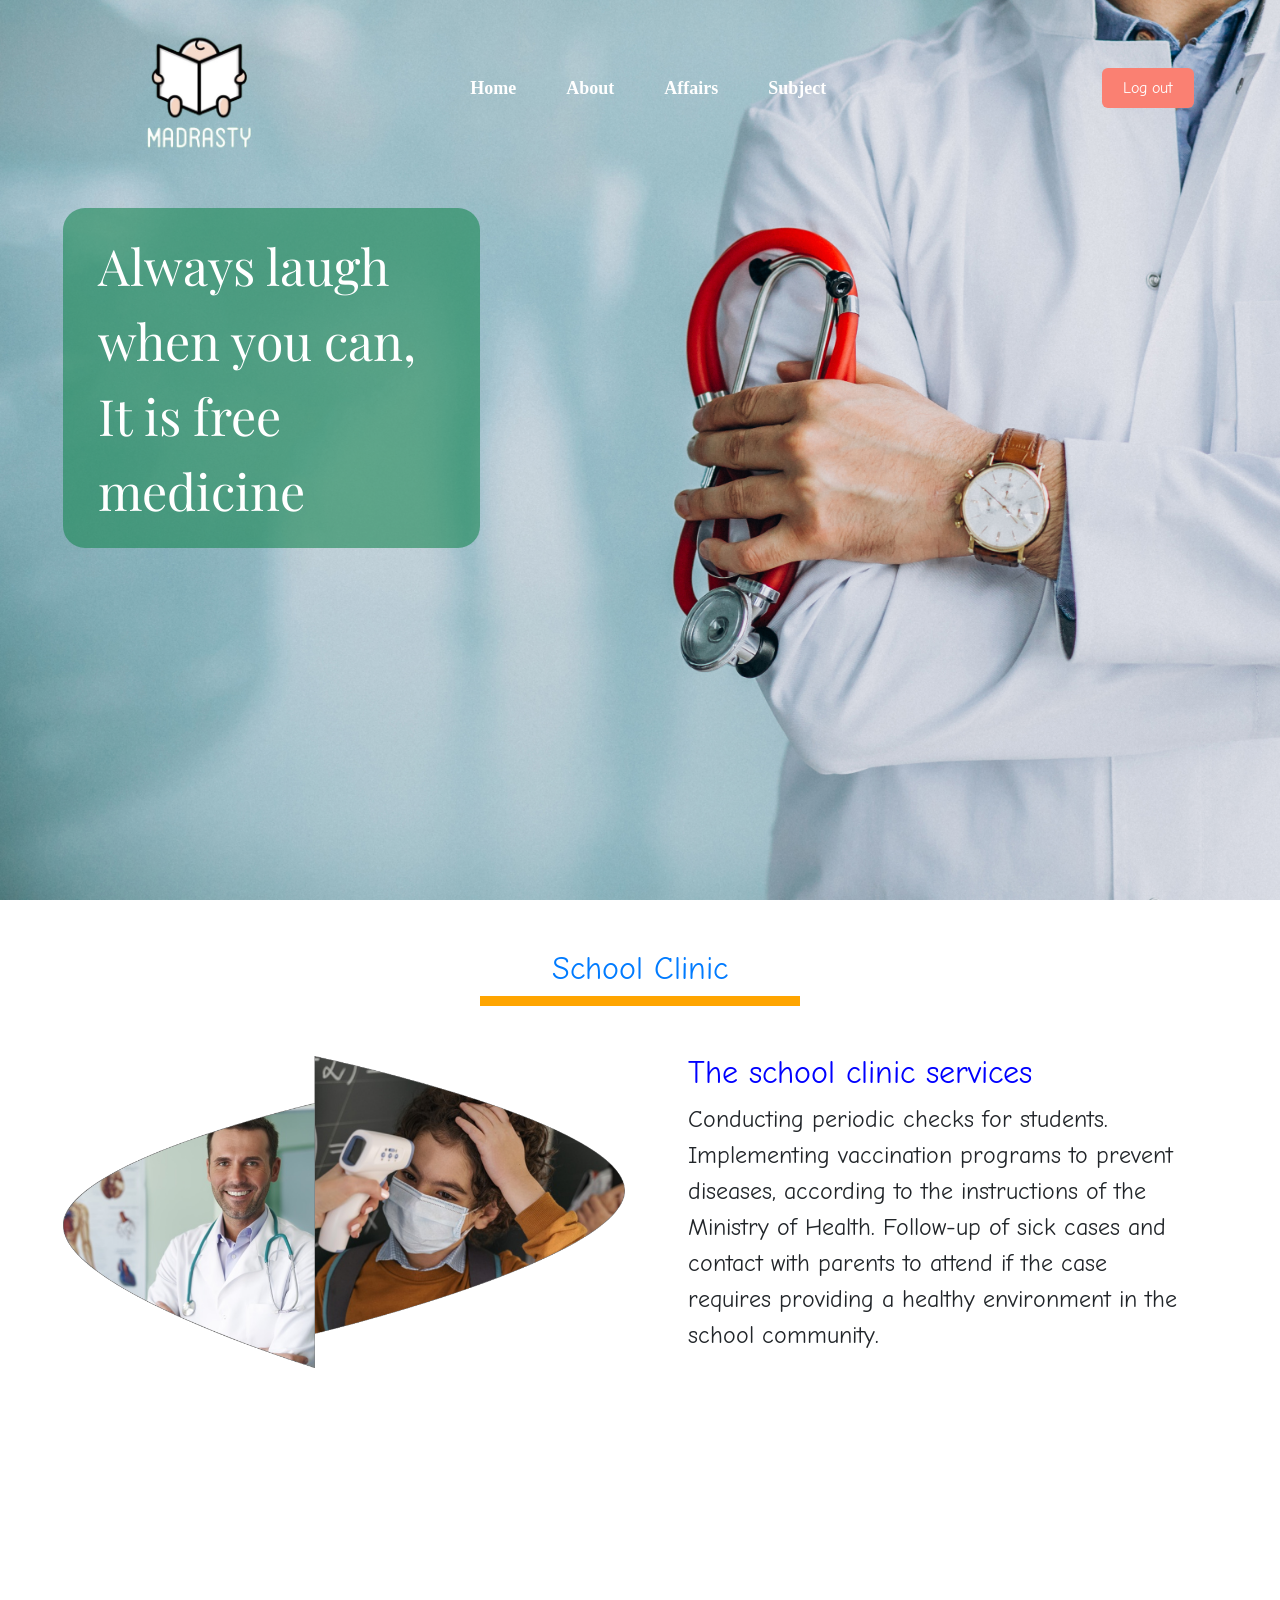
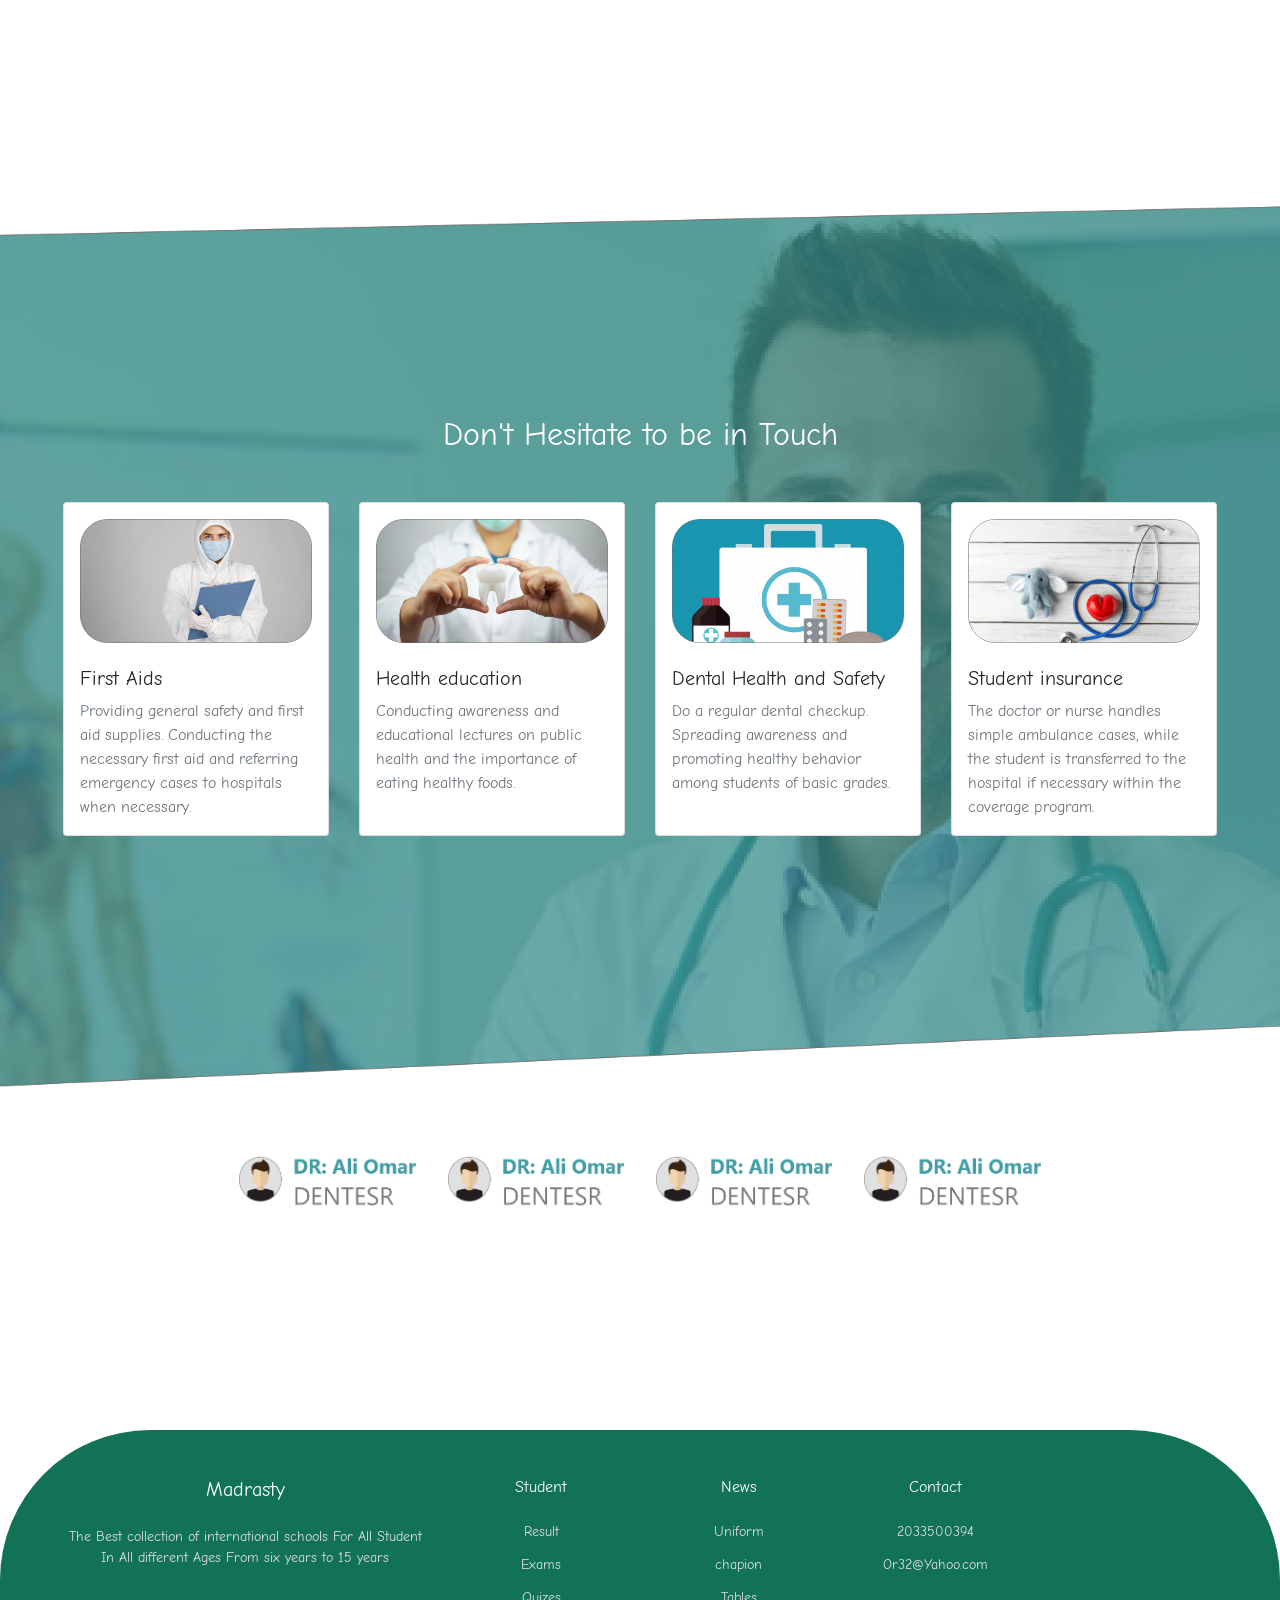
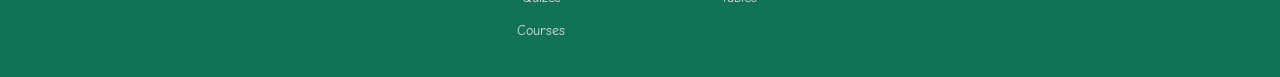
<file: bootstrap-task/session-21/index.html>
<!DOCTYPE html>
<html lang="en">
  <head>
    <meta charset="UTF-8">
    <meta name="viewport" content="width=device-width, initial-scale=1.0">
    <title>Madrasty</title>

    <link rel="stylesheet" href="./css/bootstrap.min.css">
    <link rel="stylesheet" href="./style.css">
    <link rel="preconnect" href="https://fonts.googleapis.com">
    <link rel="preconnect" href="https://fonts.gstatic.com" crossorigin>
    <link href="https://fonts.googleapis.com/css2?family=Comic+Neue:ital,wght@0,300;0,400;0,700;1,300;1,400;1,700&display=swap" rel="stylesheet">

    <link rel="preconnect" href="https://fonts.googleapis.com">
    <link rel="preconnect" href="https://fonts.gstatic.com" crossorigin>
    <link href="https://fonts.googleapis.com/css2?family=Playfair+Display:ital,wght@0,400..900;1,400..900&display=swap" rel="stylesheet">
  </head>

  <body>

    <!-- Header -->
    <section class="hero-bg container-fluid">

      <!-- Navbar -->
      <div class="container mb-5 pt-3">
        <navbar class="navbar row align-items-center text-center text-xl-start">
          <div class="logo-img col-xl-2 col-12 mb-3 mb-xl-0">
            <img src="./assets/logo.png" alt="logo">
          </div>

          <div class="pages offset-xl-1 col-xl-6 col-12 mb-3 mb-xl-0 d-flex justify-content-center justify-content-xl-start">
            <a href="#"><strong>Home</strong></a>
            <a href="#"><strong>About</strong></a>
            <a href=""><strong>Affairs</strong></a>
            <a href="#"><strong>Subject</strong></a>
          </div>
          <button class="offset-lg-1 col-xl-1 col-6 col-md-3 mx-auto mx-xl-0 mt-3 mt-xl-0">Log out</button>
        </navbar>
      </div>

      <!-- Always laugh card -->
      <div class="always-laugh card offset-lg-1 col-xl-4 col-md-8 col-8 mx-lg-5 mx-auto mt-5 mt-xl-0">
        <div class="card-body text-white">
          <p class="card-text">Always laugh when you can, It is free medicine</p>
        </div>
      </div>
    </section>

    <!-- School Clinic Section -->
    <section class="school-clinic-section container-fluid">
      <div class="school-clinic-heading mb-5 mx-auto">
        <h2 class="text-primary">School Clinic</h2>
        <div class="line"></div>
      </div>

      <div class="row mx-auto px-5 px-xl-5 align-items-center">
        <div class="col-xl-6 col-12 mb-4 mb-xl-0 text-center text-xl-start">
          <img src="./assets/compo.png" class="img-fluid w-100"/>
        </div>
        <div class="col-xl-6 col-12 school-clinic-paragraph px-md-5">
          <h4>The school clinic services</h4>
          <p>Conducting periodic checks for students. Implementing vaccination programs to prevent diseases, according to the instructions of the Ministry of Health. Follow-up of sick cases and contact with parents to attend if the case requires providing a healthy environment in the school community.</p>
        </div>
      </div>
    </section>

    <!-- Don't Hesitate to be in Touch -->
    <section class="dont-hestegate container-fluid py-5 d-flex flex-column justify-content-center">
      <h2 class="text-center text-white mb-5">Don't Hesitate to be in Touch</h2>
      <div class="row px-2 px-xl-5 justify-content-center">

        <div class="col-12 col-md-6 col-xl-3 mb-5">
          <div class="card p-3 dont-hestegate-card">
            <img src="./assets/s1.png" class="mb-4">
            <h5>First Aids</h5>
            <p class="text-muted m-0">Providing general safety and first aid supplies. Conducting the necessary first aid and referring emergency cases to hospitals when necessary.</p>
          </div>
        </div>

        <div class="col-12 col-md-6 col-xl-3 mb-5">
          <div class="card h-100 p-3">
            <img src="./assets/s2.png" class="mb-4">
            <h5>Health education</h5>
            <p class="text-muted">Conducting awareness and educational lectures on public health and the importance of eating healthy foods.</p>
          </div>
        </div>

        <div class="col-12 col-md-6 col-xl-3 mb-5">
          <div class="card h-100 p-3">
            <img src="./assets/s3.png" class="mb-4">
            <h5>Dental Health and Safety</h5>
            <p class="text-muted m-0">Do a regular dental checkup. Spreading awareness and promoting healthy behavior among students of basic grades.</p>
          </div>
        </div>

        <div class="col-12 col-md-6 col-xl-3 mb-5">
          <div class="card h-100 p-3">
            <img src="./assets/s4.png" class="mb-4">
            <h5>Student insurance</h5>
            <p class="text-muted m-0">The doctor or nurse handles simple ambulance cases, while the student is transferred to the hospital if necessary within the coverage program.</p>
          </div>
        </div>

      </div>
    </section>

    <!-- Doctors -->
    <section  class="doctors container-fluid pt-5">
      <div class="justify-content-center mx-auto row gap-5">
        <img src="./assets/g.png" class="col-lg-2 col-md-6 col-12 px-3 mt-1">
        <img src="./assets/g.png" class="col-lg-2 col-md-6 col-12 px-3 mt-1">
        <img src="./assets/g.png" class="col-lg-2 col-md-6 col-12 px-3 mt-1">
        <img src="./assets/g.png" class="col-lg-2 col-md-6 col-12 px-3 mt-1">
      </div>
    </section>

    <footer class="container-fluid footer-bg text-white">
      <div class="row pt-5 pb-4 px-3 px-lg-5 justify-content-evenly">
        <div class="col-12 col-lg-4 text-center text-lg-start mb-5 mb-lg-0">
          <h5 class="fw-bold mb-4 fs-4">Madrasty</h5>
          <p class="footer-desc mx-auto mx-lg-0">The Best collection of international schools For All Student In All different Ages From six years to 15 years</p>
        </div>

        <div class="col-12 col-md-4 col-lg-2 text-center text-lg-start mb-4 mb-lg-0">
          <h6 class="fs-5 mb-4 fw-normal">Student</h6>
          <div class="footer-links">
            <p>Result</p>
            <p>Exams</p>
            <p>Quizes</p>
            <p>Courses</p>
          </div>
        </div>

        <div class="col-12 col-md-4 col-lg-2 text-center text-lg-start mb-4 mb-lg-0">
          <h6 class="fs-5 mb-4 fw-normal">News</h6>
          <div class="footer-links">
            <p>Uniform</p>
            <p>chapion</p>
            <p>Tables</p>
          </div>
        </div>

        <div class="col-12 col-md-4 col-lg-2 text-center text-lg-start mb-4 mb-lg-0">
          <h6 class="fs-5 mb-4 fw-normal">Contact</h6>
          <div class="footer-links">
            <p>2033500394</p>
            <p>Or32@Yahoo.com</p>
          </div>
        </div>
      </div>
    </footer>

    <script src="./js/bootstrap.bundle.min.js"></script>
  </body>
</html>    <script src="./js/bootstrap.bundle.min.js"></script>
</body>
</html>
</file>
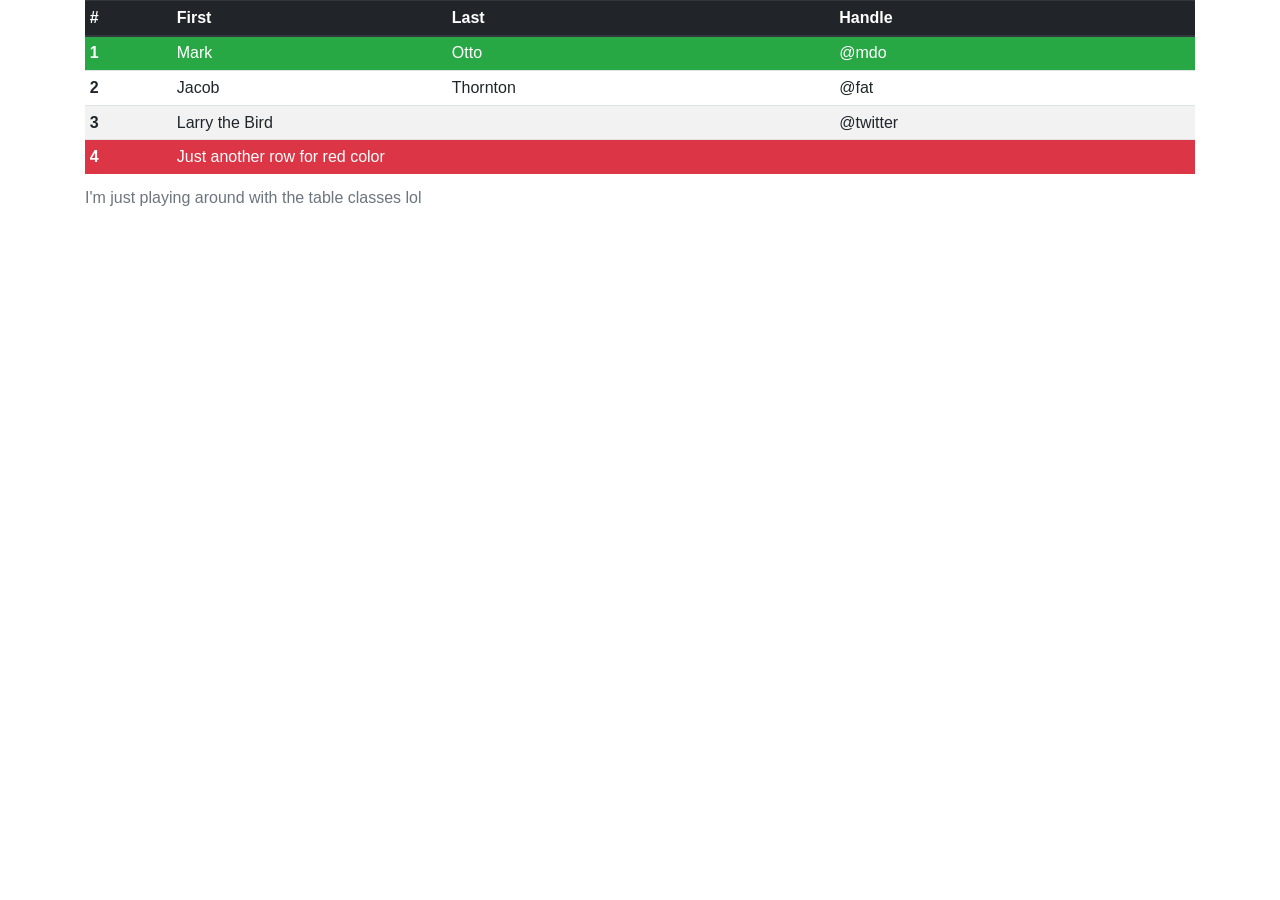
<file: bootstrap-task/session-22/index.html>
<!DOCTYPE html>
<html lang="en">
  <head>
    <meta charset="UTF-8">
    <meta name="viewport" content="width=device-width, initial-scale=1.0">
    <title>Bootstrap task</title>

    <link rel="stylesheet" href="./css/bootstrap.min.css">
    <link rel="stylesheet" href="./style.css">
  </head>
  
  <body>
    <div class="container">
      <table class="table table-striped table-hover table-sm">
        <caption>I'm just playing around with the table classes lol</caption>
        <thead class="thead-dark">
          <tr>
            <th scope="col">#</th>
            <th scope="col">First</th>
            <th scope="col">Last</th>
            <th scope="col">Handle</th>
          </tr>
        </thead>
        <tbody>
          <tr class="bg-success text-white">
            <th scope="row">1</th>
            <td>Mark</td>
            <td>Otto</td>
            <td>@mdo</td>
          </tr>
          <tr>
            <th scope="row">2</th>
            <td>Jacob</td>
            <td>Thornton</td>
            <td>@fat</td>
          </tr>
          <tr>
            <th scope="row">3</th>
            <td colspan="2">Larry the Bird</td>
            <td>@twitter</td>
          </tr>
          <tr class="bg-danger text-white">
            <th scope="row">4</th>
            <td colspan="3">Just another row for red color</td>
          </tr>
        </tbody>
      </table>
    </div>
    <script src="./js/bootstrap.bundle.min.js"></script>
  </body>
</html>
</file>
<file: bootstrap-task/session-21/style.css>
* {
  margin: 0;
  padding: 0;
  box-sizing: border-box;
}

body {
  font-family: 'Comic Neue', sans-serif;
}

.hero-bg {
  background-image: url('./assets/hero.jpg');
  background-size: cover;
  background-position: center;
  min-height: 100vh;
}

.navbar .pages {
  font-family: 'Times New Roman', sans-serif;
  font-size: 26px;
  display: flex;
  gap: 50px;
  flex-wrap: wrap;
}

.navbar .pages a {
  color: white;
  text-decoration: none;
  font-size: 18px;
}

.navbar button {
  color: white;
  border: none;
  padding: 8px 12px;
  border-radius: 6px;
  background-color: salmon;
}

.logo-img, .logo-img img {
  height: 128px;
  width: 192px;
  object-fit: contain;
}

.always-laugh {
  font-family: 'Playfair Display', sans-serif;
  background-color: rgba(25, 135, 84, 0.6);
  border-radius: 22px;
  border: none;
}

.always-laugh .card-body {
  background-color: transparent;
}

.always-laugh div p {
  font-size: 50px;
  margin-bottom: 0;
}

.school-clinic-section {
  min-height: 100vh;
  padding: 50px 0;
}

h4 {
  color: blue;
  font-size: 32px;
}

.school-clinic-heading {
  display: flex;
  justify-self: center;
  flex-direction: column;
  text-align: center;
  width: 25%;
}

.line {
  border: solid orange 5px;
}

.school-clinic-paragraph {
  display: flex;
  flex-direction: column;
  align-items: flex-start;
  justify-content: center;
}

.school-clinic-paragraph p { 
  font-size: 24px;
}

.dont-hestegate {
  min-height: 100vh;
  background-image: url('./assets/Path 62.png'), url('./assets/doc.png');
  background-size: cover;
  background-position: center;
}

.doctors {
  min-height: 30vh;
}

.footer-bg {
  background-color: #127255;
  border-top-left-radius: 150px;
  border-top-right-radius: 150px;
  margin-top: 60px;
}

.footer-bg p {
  font-size: 14px;
  margin-bottom: 12px;
  color: #e0e0e0;
}


@media (max-width: 1200px) {
  .school-clinic-heading {
    width: 50%;
  }
}

@media (max-width: 768px) {
  .navbar .pages {
    gap: 20px;
  }
  .always-laugh div p {
    font-size: 30px;
  }
  .school-clinic-heading {
    width: 80%;
  }
  .school-clinic-paragraph {
    align-items: center;
  }
}
</file>
<file: bootstrap-task/session-22/style.css>
* {
  margin: 0px;
  padding: 0px;
  box-sizing: border-box;
   }
body {
  height: 90vh;
}

div {
  height: 50px;
  width: 100%;
}
</file>
